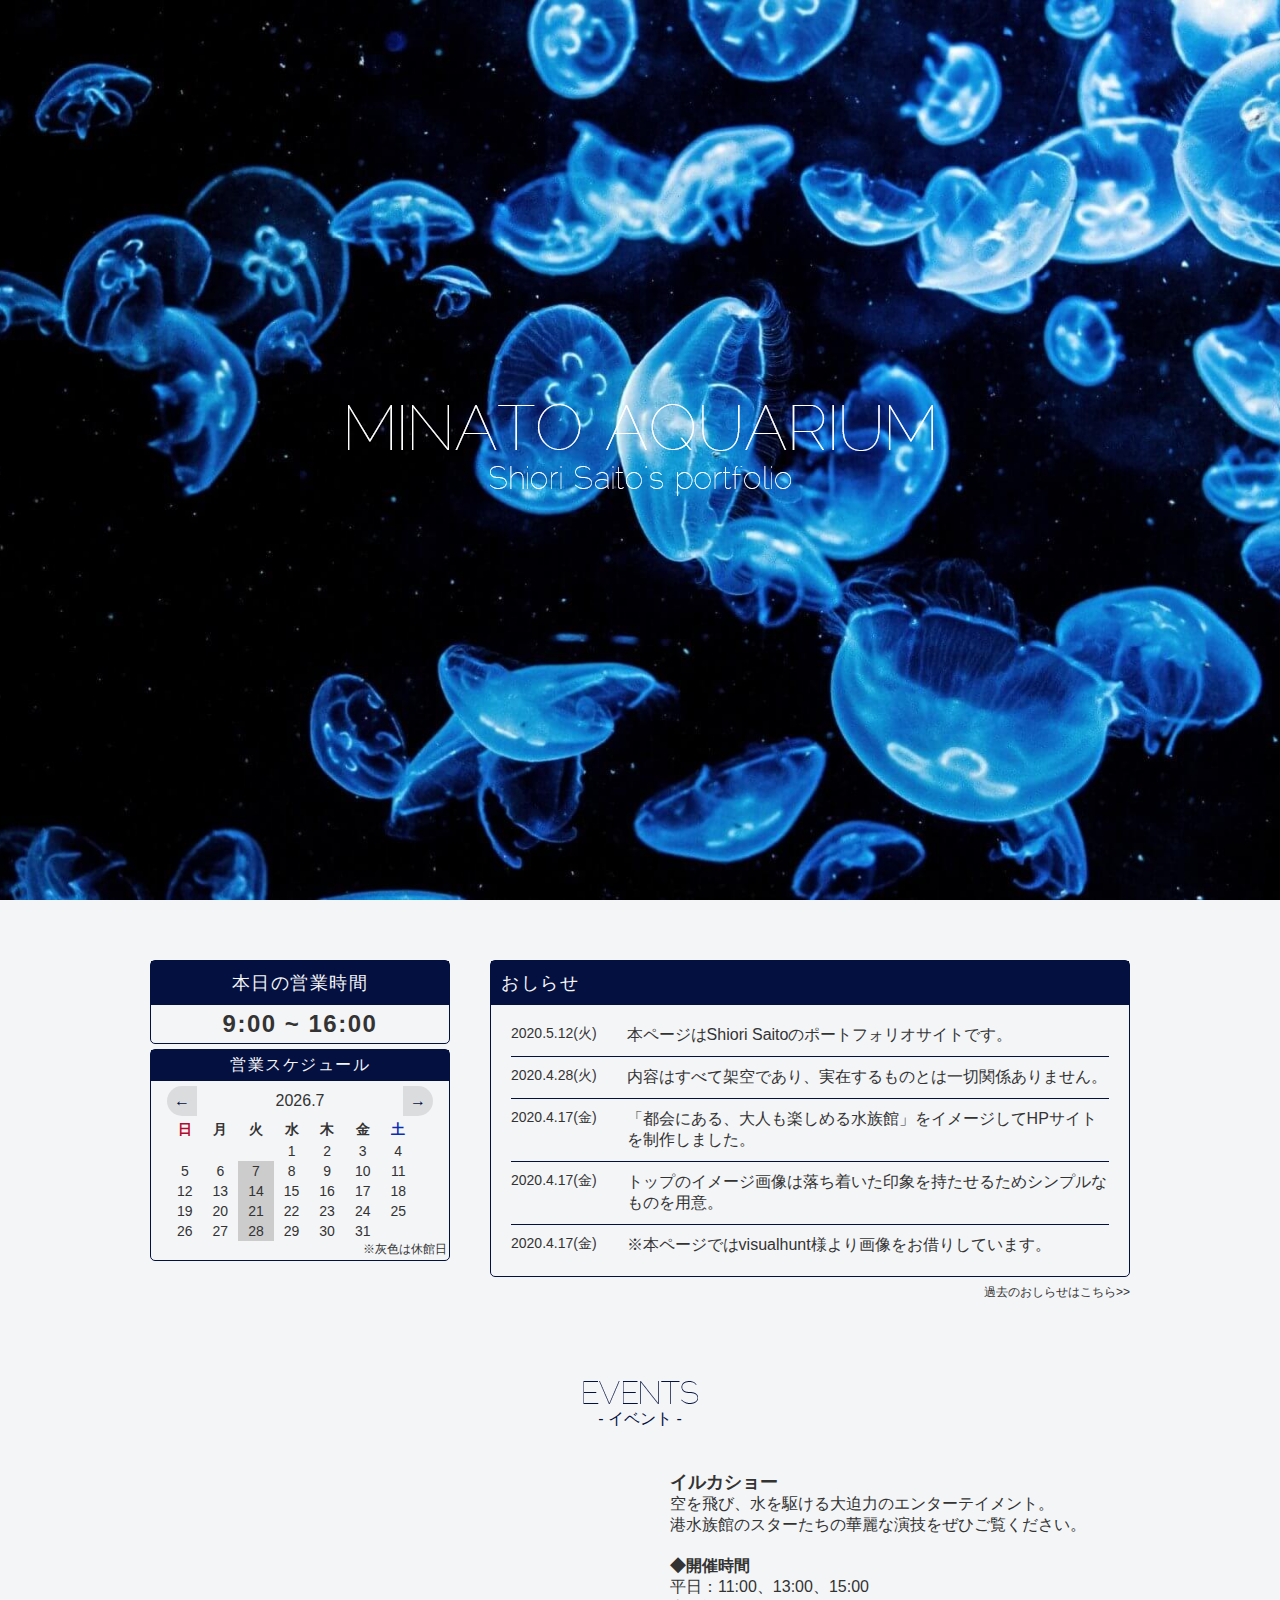
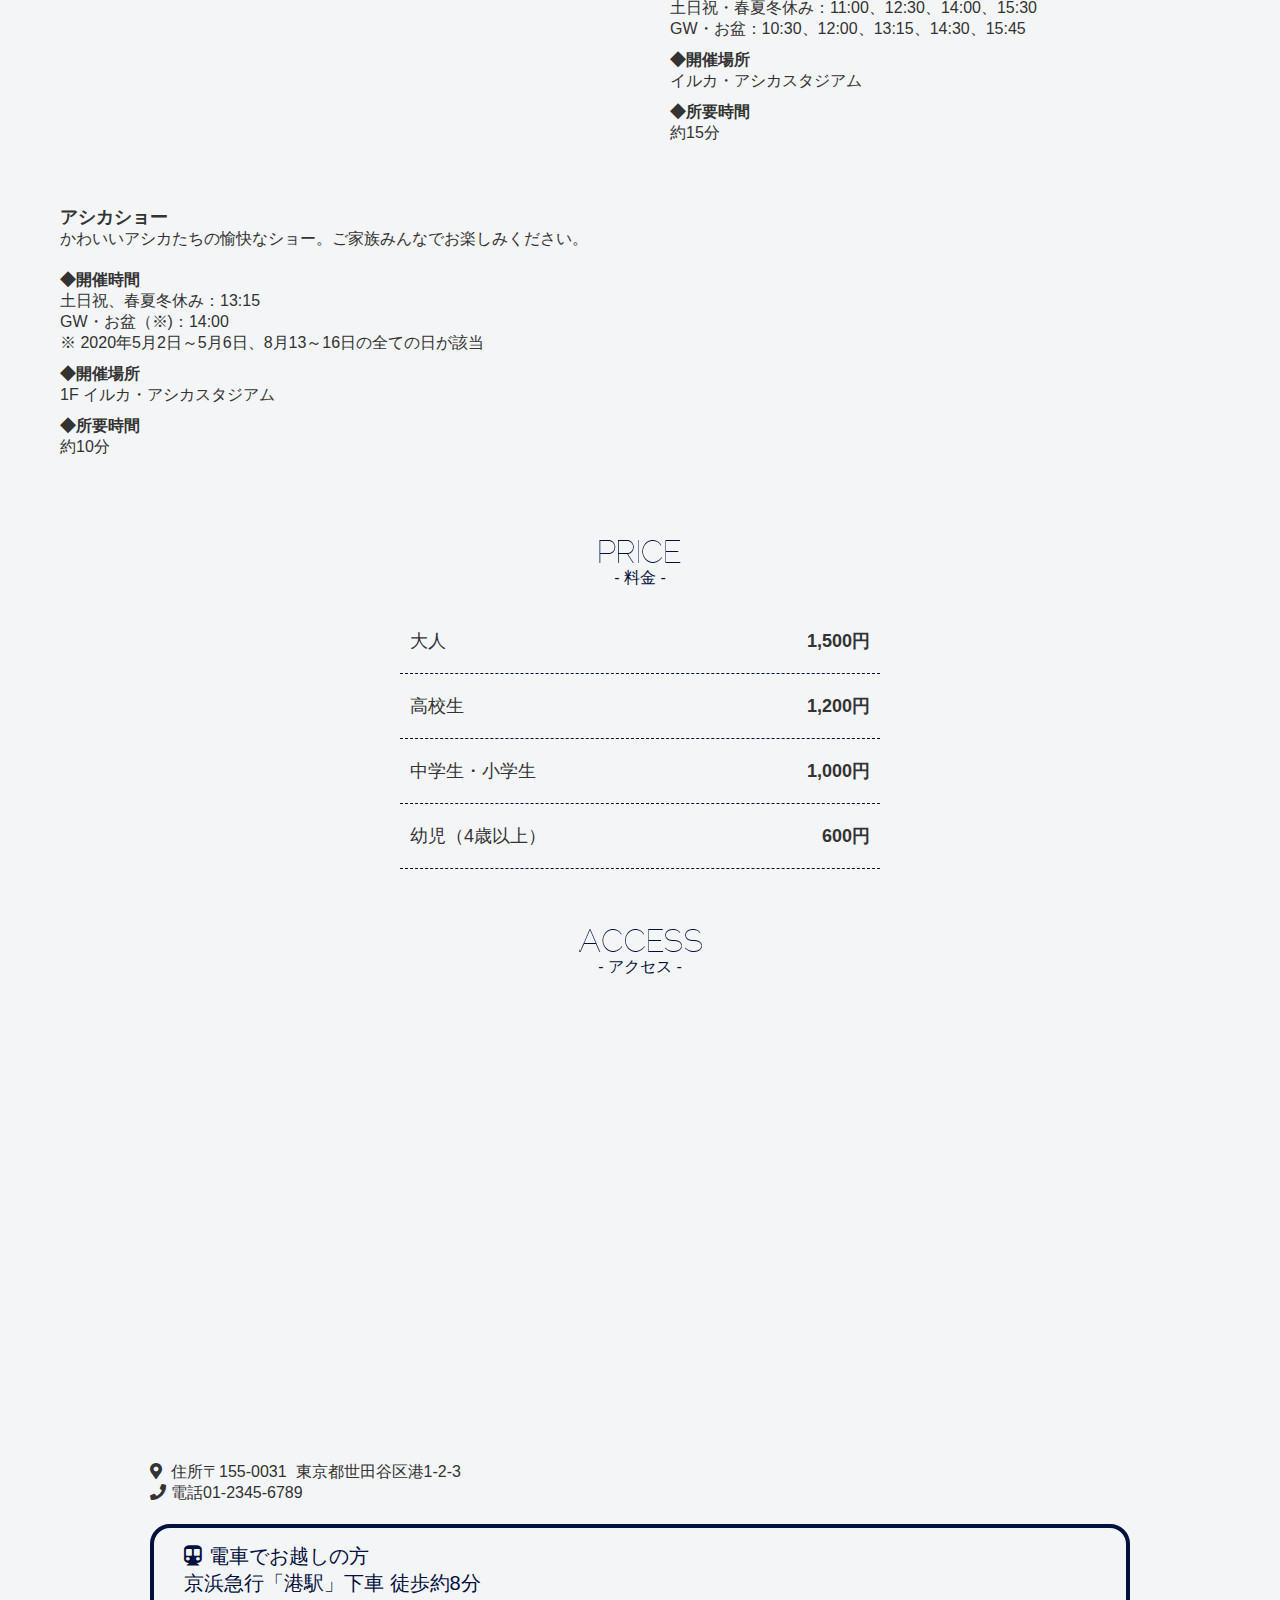
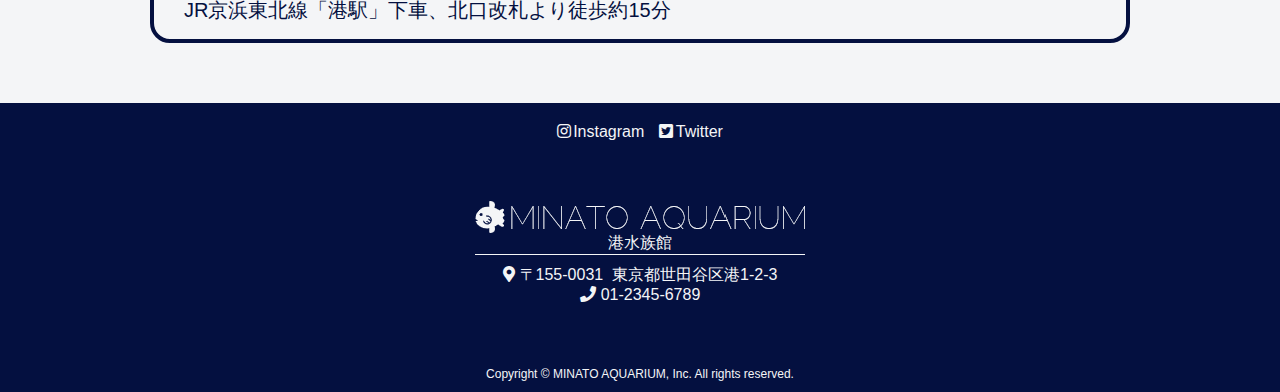
<file: index.html>
<!DOCTYPE html>
<html lang="ja">
<head>
  <meta charset="UTF-8">
  <meta name="viewport" content="width=device-width, initial-scale=1.0">
  <link href="https://use.fontawesome.com/releases/v5.6.1/css/all.css" rel="stylesheet">
  <link rel="shortcut icon" href="./img/favicon.ico" type="image/x-icon">
  <link rel="stylesheet" href="./css/reset.css">
  <link rel="stylesheet" href="./css/style.css">
  <title>港水族館</title>
</head>
<body id="ma_top" class="ma_top">
  <div class="wrap">
    <header class="header">
      <div class="mv">
        <div class="mv_txtImgWrap">
          <img src="./img/mv/txt_pc.png" alt="MINATO AQUARIUM" class="mv_txtImg disp_pc">
          <img src="./img/mv/txt_sp.png" alt="MINATO AQUARIUM" class="mv_txtImg disp_sp">
          <img src="./img/mv/nameTxt.png" alt="Shiori Saito's portfolio" class="mv_nameTxtImg">
        </div>
        <div class="circleWrap">
          <div class="circle"><i class="fas fa-angle-down circle_txt"></i></div>
        </div>
      </div>
      <nav class="nav js_dispNav">
        <div class="nav_logoArea">
          <h1 class="nav_logoWrap"><img src="./img/logo.png" alt="港水族館" class="nav_logo"></h1>
          <div class="nav_openBtn sp js_openMenu"><span class="nav_openBtn_bar"></span></div>
        </div>
        <div class="nav_content js_menuCont">
          <ul class="nav_list">
            <li class="nav_item js_clickMenu"><a href="#event" class="nav_item_link">イベント</a></li>
            <li class="nav_item js_clickMenu"><a href="#price" class="nav_item_link">料金</a></li>
            <li class="nav_item js_clickMenu"><a href="#access" class="nav_item_link">アクセス</a></li>
            <li class="nav_item js_clickMenu"><a href="./introduction.html" class="nav_item_link">いきもの紹介</a></li>
          </ul>
          <div class="nav_sns">
            <a href="https://www.instagram.com/?hl=ja" target="_blank" class="nav_sns_insta"><i class="fab fa-instagram nav_sns_insta_icon"></i></a>
            <a href="https://twitter.com/login?lang=ja" target="_blank" class="nav_sns_twitter"><i class="fab fa-twitter-square nav_sns_twitter_icon"></i></a>
          </div>
        </div>
      </nav>
    </header>

    <main class="main">

      <!-- BEGIN topArea -->
      <div id="topArea" class="topArea">
        <div class="top_time">
          <div class="top_time_businessHours">
            <div class="top_time_businessHours_ttl">本日の営業時間</div>
            <div class="top_time_businessHours_cont">
              <div class="top_time_businessHours_hours">9:00 ~ 16:00</div>
            </div>
          </div>
          <div class="top_time_schedule">
            <div class="top_time_schedule_ttl">営業スケジュール</div>
            <div class="top_time_schedule_calendarWrap">
              <div class="js_calendar"></div>
              <div class="top_time_schedule_note">※灰色は休館日</div>
            </div>
          </div>
          </div>
        <div class="top_newsWrap">
          <div class="top_news">
            <div class="top_news_ttl">おしらせ</div>
            <div class="top_news_cont">
              <ul class="top_news_list">
                <li class="top_news_item">
                  <a href="#!" class="top_news_item_link">
                    <div class="top_news_item_date">2020.5.12(火)</div>
                    <div class="top_news_item_txt">本ページはShiori Saitoのポートフォリオサイトです。</div>
                  </a>
                </li>
                <li class="top_news_item">
                  <a href="#!" class="top_news_item_link">
                    <div class="top_news_item_date">2020.4.28(火)</div>
                    <div class="top_news_item_txt">内容はすべて架空であり、実在するものとは一切関係ありません。</div>
                  </a>
                </li>
                <li class="top_news_item">
                  <a href="#!" class="top_news_item_link">
                    <div class="top_news_item_date">2020.4.17(金)</div>
                    <div class="top_news_item_txt">「都会にある、大人も楽しめる水族館」をイメージしてHPサイトを制作しました。</div>
                  </a>
                </li>
                <li class="top_news_item">
                  <a href="#!" class="top_news_item_link">
                    <div class="top_news_item_date">2020.4.17(金)</div>
                    <div class="top_news_item_txt">トップのイメージ画像は落ち着いた印象を持たせるためシンプルなものを用意。</div>
                  </a>
                </li>
                <li class="top_news_item">
                  <a href="#!" class="top_news_item_link">
                    <div class="top_news_item_date">2020.4.17(金)</div>
                    <div class="top_news_item_txt">※本ページではvisualhunt様より画像をお借りしています。</div>
                  </a>
                </li>
              </ul>
            </div>
          </div>
          <div class="top_news_archive"><a href="#!" class="top_news_archive_link">過去のおしらせはこちら>></a></div>
        </div>
      </div>
      <!-- END topArea -->

      <!-- BEGIN event -->
      <div id="event" class="event">
        <div class="event_ttlWrap">
          <h2 class="event_ttl"><img src="./img/event_ttl.png" alt="イベント" class="event_ttl_img"></h2>
          <div class="event_jpnTtl">- イベント -</div>
        </div>
        <div class="event_cont">
          <ul class="event_list">
            <li class="event_item">
              <div class="event_item_imgWrap js_fadeIn"><img src="./img/dolphin.jpg" alt="イルカショー" class="event_item_img"></div>
              <div class="event_item_txtArea">
                <div class="event_item_ttl">イルカショー</div>
                <p class="event_item_detail">
                  空を飛び、水を駆ける大迫力のエンターテイメント。<br>
                  港水族館のスターたちの華麗な演技をぜひご覧ください。
                </p>
                <dl class="event_item_dl">
                  <dt class="event_item_dt">◆開催時間</dt>
                  <dd class="event_item_dd">
                    平日：11:00、13:00、15:00<br>
                    土日祝・春夏冬休み：11:00、12:30、14:00、15:30<br>
                    GW・お盆：10:30、12:00、13:15、14:30、15:45
                  </dd>
                  <dt class="event_item_dt">◆開催場所</dt>
                  <dd class="event_item_dd">イルカ・アシカスタジアム</dd>
                  <dt class="event_item_dt">◆所要時間</dt>
                  <dd class="event_item_dd">約15分</dd>
                </dl>
              </div>
            </li>
            <li class="event_item">
              <div class="event_item_txtArea">
                <div class="event_item_ttl">アシカショー</div>
                <p class="event_item_detail">かわいいアシカたちの愉快なショー。ご家族みんなでお楽しみください。</p>
                <dl class="event_item_dl">
                  <dt class="event_item_dt">◆開催時間</dt>
                  <dd class="event_item_dd">
                    土日祝、春夏冬休み：13:15<br>
                    GW・お盆（※)：14:00<br>
                    ※ 2020年5月2日～5月6日、8月13～16日の全ての日が該当
                  </dd>
                  <dt class="event_item_dt">◆開催場所</dt>
                  <dd class="event_item_dd">1F イルカ・アシカスタジアム</dd>
                  <dt class="event_item_dt">◆所要時間</dt>
                  <dd class="event_item_dd">約10分</dd>
                </dl>
              </div>
              <div class="event_item_imgWrap js_fadeIn"><img src="./img/sea_lion.jpg" alt="アシカショー" class="event_item_img"></div>
            </li>
          </ul>
        </div>
      </div>
      <!-- END event -->

      <!-- BEGIN price -->
      <div id="price" class="price">
        <div class="price_ttlWrap">
          <h2 class="price_ttl"><img src="./img/price_ttl.png" alt="料金" class="price_ttl_img"></h2>
          <div class="price_jpnTtl">- 料金 -</div>
        </div>
        <div class="price_cont">
          <dl class="price_dl">
            <dt class="price_dt">大人</dt>
            <dd class="price_dd">1,500円</dd>
          </dl>
          <dl class="price_dl">
            <dt class="price_dt">高校生</dt>
            <dd class="price_dd">1,200円</dd>
          </dl>
          <dl class="price_dl">
            <dt class="price_dt">中学生・小学生</dt>
            <dd class="price_dd">1,000円</dd>
          </dl>
          <dl class="price_dl">
            <dt class="price_dt">幼児（4歳以上）</dt>
            <dd class="price_dd">600円</dd>
          </dl>
        </div>
      </div>
      <!-- END price -->

      <!-- BEGIN access -->
      <div id="access" class="access">
        <div class="access_ttlWrap">
          <h2 class="access_ttl"><img src="./img/access_ttl.png" alt="アクセス" class="access_ttl_img"></h2>
          <div class="access_jpnTtl">- アクセス -</div>
        </div>
        <div class="access_cont">
          <div class="access_mapWrap"><iframe class="access_map" src="https://www.google.com/maps/embed?pb=!1m18!1m12!1m3!1d1362.9493114230982!2d139.66650803187338!3d35.66079596461227!2m3!1f0!2f0!3f0!3m2!1i1024!2i768!4f13.1!3m3!1m2!1s0x6018f36bdb70683b%3A0x243faef2e21a3270!2z44CSMTU1LTAwMzEg5p2x5Lqs6YO95LiW55Sw6LC35Yy65YyX5rKi77yS5LiB55uu77yR77yZ4oiS77yV!5e0!3m2!1sja!2sjp!4v1589969035141!5m2!1sja!2sjp" frameborder="0" style="border:0;" allowfullscreen="" aria-hidden="false" tabindex="0"></iframe></div>
          <div class="access_txtArea">
            <dl class="access_dl">
              <dt class="access_dt"><i class="fas fa-map-marker-alt access_map_icon"></i>住所</dt>
              <dd class="access_dd">〒155-0031&nbsp;&nbsp;東京都世田谷区港1-2-3</dd>
            </dl>
            <dl class="access_dl">
              <dt class="access_dt"><i class="fas fa-phone access_phone_icon"></i>電話</dt>
              <dd class="access_dd">01-2345-6789</dd>
            </dl>
            <p class="access_detail">
              <i class="fas fa-subway access_subway_icon"></i>電車でお越しの方<br>
              京浜急行「港駅」下車 徒歩約8分<br>
              JR京浜東北線「港駅」下車、北口改札より徒歩約15分<br>
            </p>
          </div>
        </div>
      </div>
      <!-- END access -->

    </main>

    <!-- BEGIN footer -->
    <footer class="footer">
      <div class="footer_snsArea">
        <a href="https://www.instagram.com/?hl=ja" target="_blank" class="footer_snsArea_insta"><i class="fab fa-instagram footer_snsArea_insta_icon"></i>Instagram</a>
        <a href="https://twitter.com/login?lang=ja" target="_blank" class="footer_snsArea_twitter"><i class="fab fa-twitter-square footer_snsArea_twitter_icon"></i>Twitter</a>
      </div>
      <div class="footer_info">
        <div class="footer_info_logoArea">
          <img src="./img/logo_white.png" alt="港水族館" class="footer_info_logoArea_img">
          <div class="footer_info_logoArea_name">港水族館</div>
        </div>
        <div class="footer_info_txt footer_info_txt-address"><i class="fas fa-map-marker-alt footer_info_txt_icon"></i>〒155-0031&nbsp;&nbsp;東京都世田谷区港1-2-3</div>
        <div class="footer_info_txt footer_info_txt-tel"><i class="fas fa-phone footer_info_txt_icon"></i>01-2345-6789</div>
      </div>
      <div class="footer_copyrightWrap">
        <small class="footer_copyright">Copyright &copy; MINATO AQUARIUM, Inc. All rights reserved.</small>
      </div>
    </footer>
    <!-- END footer -->

  </div>
  <script src="./js/jquery-3.3.1.min.js"></script>
  <script src="./js/index.js"></script>
</body>
</html>
</file>
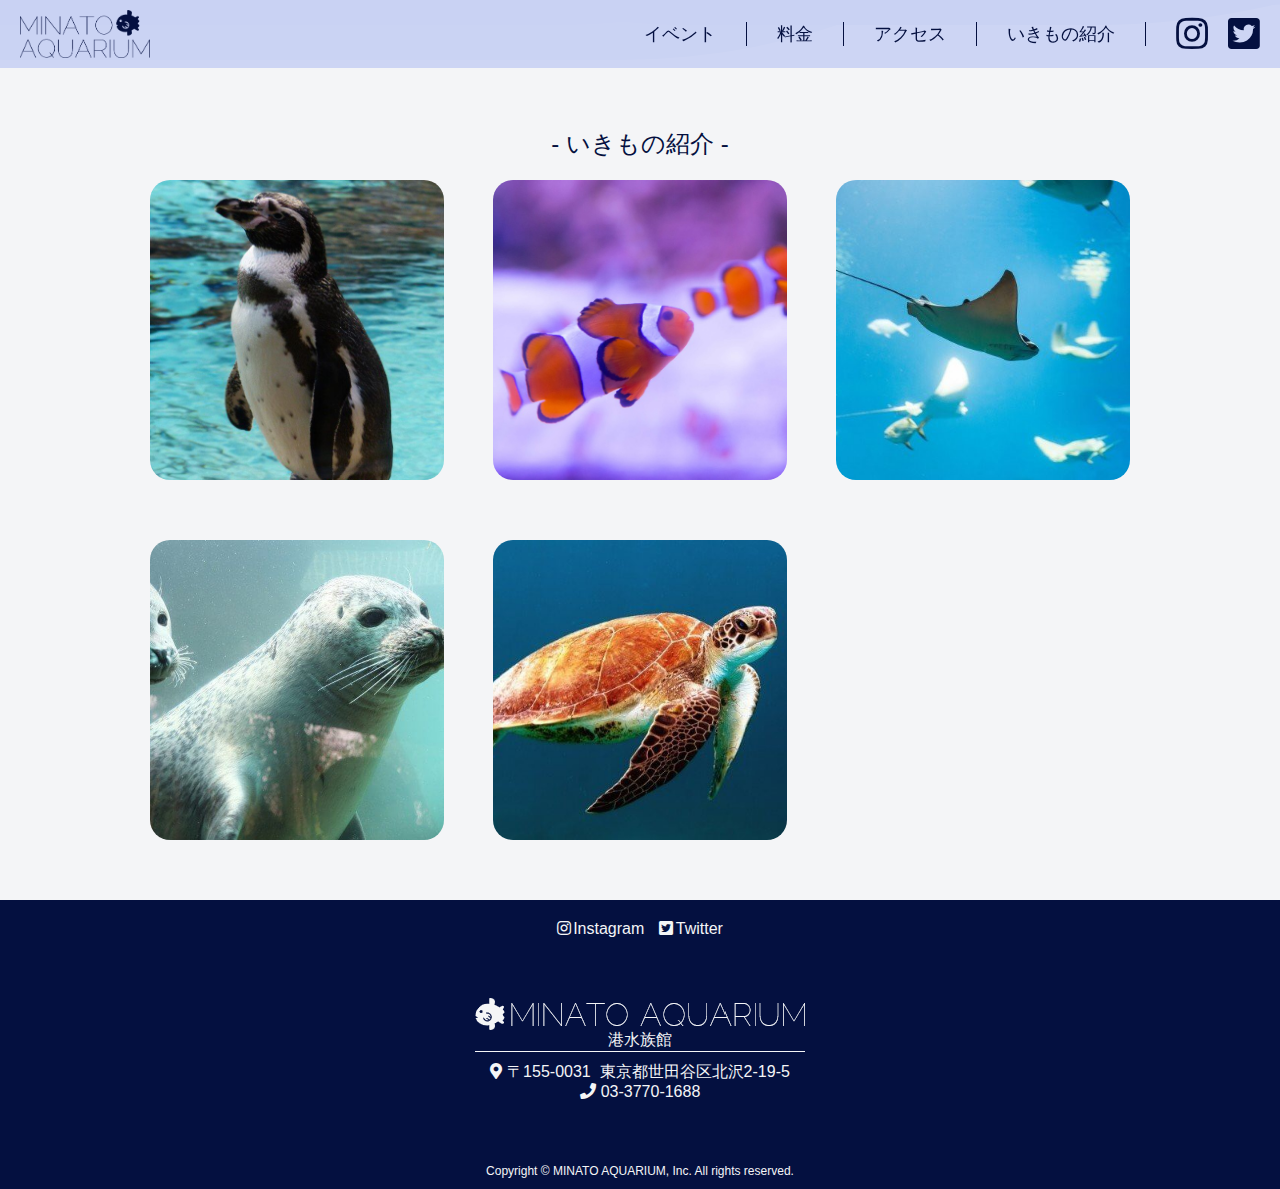
<file: introduction.html>
<!DOCTYPE html>
<html lang="ja">
<head>
  <meta charset="UTF-8">
  <meta name="viewport" content="width=device-width, initial-scale=1.0">
  <link href="https://use.fontawesome.com/releases/v5.6.1/css/all.css" rel="stylesheet">
  <link rel="shortcut icon" href="./img/favicon.ico" type="image/x-icon">
  <link rel="stylesheet" href="./css/reset.css">
  <link rel="stylesheet" href="./css/style.css">
  <title>いきもの紹介 | 港水族館</title>
</head>
<body id="ma_introduction" class="ma_introduction">
  <div class="wrap">
    <header class="header header-subPage">
      <div class="waveContainer">
        <div class="waveBox waveBox1"></div>
        <div class="waveBox waveBox2"></div>
        <div class="waveBox waveBox3"></div>
        <div class="waveBox waveBox4"></div>
      </div>
      <nav class="nav nav-subPage">
        <div class="nav_logoArea">
          <a href="./index.html" class="nav_logoWrap"><img src="./img/logo.png" alt="港水族館" class="nav_logo"></a>
          <div class="nav_openBtn sp js_openMenu"><span class="nav_openBtn_bar"></span></div>
        </div>
        <div class="nav_content js_menuCont">
          <ul class="nav_list">
            <li class="nav_item js_clickMenu"><a href="./index.html#event" class="nav_item_link">イベント</a></li>
            <li class="nav_item js_clickMenu"><a href="./index.html#price" class="nav_item_link">料金</a></li>
            <li class="nav_item js_clickMenu"><a href="./index.html#access" class="nav_item_link">アクセス</a></li>
            <li class="nav_item js_clickMenu"><a href="#" class="nav_item_link">いきもの紹介</a></li>
          </ul>
          <div class="nav_sns">
            <a href="https://www.instagram.com/?hl=ja" target="_blank" class="nav_sns_insta"><i class="fab fa-instagram nav_sns_insta_icon"></i></a>
            <a href="https://twitter.com/login?lang=ja" target="_blank" class="nav_sns_twitter"><i class="fab fa-twitter-square nav_sns_twitter_icon"></i></a>
          </div>
        </div>
      </nav>
    </header>

    <main class="intro_main">
      <h1 class="intro_main_ttl">- いきもの紹介 -</h1>
      <div class="intro_main_cont">
        <ul class="intro_main_list">
          <li class="intro_main_item js_spinFadeIn">
            <div class="intro_main_itemImg intro_main_itemImg-01"></div>
            <div class="intro_main_itemTxtArea">
              <div class="intro_main_itemTtl">ペンギン</div>
              <p class="intro_main_itemTxt">海中では翼を羽ばたかせて泳ぐ。ペンギン類で最も速いジェンツーペンギンの水中速度は最大36 km/hに達する。イルカのように海面でジャンプすることもあり、水中から陸上に戻るときにはいったん深く潜り、勢いを付けて飛びあがる。独特の体型は泳ぐことに特化しており、海中を自在に泳ぎ回る様はしばしば「水中を飛ぶ」と形容される。</p>
            </div>
          </li>
          <li class="intro_main_item js_spinFadeIn">
            <div class="intro_main_itemImg intro_main_itemImg-02"></div>
            <div class="intro_main_itemTxtArea">
              <div class="intro_main_itemTtl">カクレクマノミ</div>
              <p class="intro_main_itemTxt">オレンジ色の体に3本の白い帯と黒いひれがあり、幼魚のときの体長は2センチほど、成長すると8センチメートルほどになる。近縁種のペルクラと同様、センジュイソギンチャクなどのイソギンチャクと共生の関係にあり、住みかとして、また捕食者からの避難のために利用している。</p>
            </div>
          </li>
          <li class="intro_main_item js_spinFadeIn">
            <div class="intro_main_itemImg intro_main_itemImg-03"></div>
            <div class="intro_main_itemTxtArea">
              <div class="intro_main_itemTtl">エイ</div>
              <p class="intro_main_itemTxt">多くのエイは、ごく平らな体をしていて長く伸びた鞭状の尾を持つ。そのため、同じ軟骨魚類のサメ類とは全く異なった見かけをしている。しかし、一部には厚みのある体幹部が細長いものもあり、そのようなものではサメに似たようにも見える。サカタザメのようにサメという名を持つものもある。</p>
            </div>
          </li>
          <li class="intro_main_item js_spinFadeIn">
            <div class="intro_main_itemImg intro_main_itemImg-04"></div>
            <div class="intro_main_itemTxtArea">
              <div class="intro_main_itemTtl">アザラシ</div>
              <p class="intro_main_itemTxt">アザラシには体重50kgのワモンアザラシから3700kgに及ぶミナミゾウアザラシまでおりその体は変化に富む。体格については多くの種で雌雄にそれほど顕著な差は無いが、ミナミゾウアザラシではオスの体重はメスの10倍になる。逆にモンクアザラシやヒョウアザラシではメスのほうがオスより大きい。</p>
            </div>
          </li>
          <li class="intro_main_item js_spinFadeIn">
            <div class="intro_main_itemImg intro_main_itemImg-05"></div>
            <div class="intro_main_itemTxtArea">
              <div class="intro_main_itemTtl">ウミガメ</div>
              <p class="intro_main_itemTxt">四肢は上下に平たく、特に前脚は長大である。泳ぐときは前脚を櫂のように使って水を掻き、後脚で舵をとる。海中を羽ばたくように泳ぐ姿は優雅にも見えるが、敵から逃げる際などはかなりの速度で泳ぐ。甲は上下に平たく、後方に向かってすぼむ水滴形、もしくはハート形をしている。</p>
            </div>
          </li>
        </ul>
      </div>
    </main>

    <!-- BEGIN footer -->
    <footer class="footer">
      <div class="footer_snsArea">
        <a href="https://www.instagram.com/?hl=ja" target="_blank" class="footer_snsArea_insta"><i class="fab fa-instagram footer_snsArea_insta_icon"></i>Instagram</a>
        <a href="https://twitter.com/login?lang=ja" target="_blank" class="footer_snsArea_twitter"><i class="fab fa-twitter-square footer_snsArea_twitter_icon"></i>Twitter</a>
      </div>
      <div class="footer_info">
        <div class="footer_info_logoArea">
          <img src="./img/logo_white.png" alt="港水族館" class="footer_info_logoArea_img">
          <div class="footer_info_logoArea_name">港水族館</div>
        </div>
        <div class="footer_info_txt footer_info_txt-address"><i class="fas fa-map-marker-alt footer_info_txt_icon"></i>〒155-0031&nbsp;&nbsp;東京都世田谷区北沢2-19-5</div>
        <div class="footer_info_txt footer_info_txt-tel"><i class="fas fa-phone footer_info_txt_icon"></i>03-3770-1688</div>
      </div>
      <div class="footer_copyrightWrap">
        <small class="footer_copyright">Copyright &copy; MINATO AQUARIUM, Inc. All rights reserved.</small>
      </div>
    </footer>
    <!-- END footer -->

  </div>
  <script src="./js/jquery-3.3.1.min.js"></script>
  <script src="./js/index.js"></script>
</body>
</html>
</file>
<file: css/style.css>
@charset "utf-8";

/****************************************

 * 01.[PC]base
 * 02.[PC]common
 * 03.[PC]header
 * 04.[PC]topArea
 * 05.[PC]event
 * 06.[PC]price
 * 07.[PC]access
 * 08.[PC]footer
 * 09.[PC]introduction
@media screen and (max-width:768px){
 * 01.[SP]base
 * 02.[SP]common
 * 03.[SP]header
 * 04.[SP]topArea
 * 05.[SP]event
 * 06.[SP]price
 * 07.[SP]access
 * 08.[SP]footer
 * 09.[SP]introduction
}

****************************************/

/**************************** 01.[PC]base ****************************/
*, *:before, *:after {
  box-sizing: border-box
}
body {
  background-color: #f4f5f7;
  color: #333;
  font-size: 16px;
  font-family:'メイリオ', 'Meiryo','ＭＳ ゴシック','Hiragino Kaku Gothic ProN','ヒラギノ角ゴ ProN W3',sans-serif;
  overflow-x: hidden;
}
a {
  color: #333;
}
a:hover {
  color: #5d79ea;
}
img {
  width: 100%;
  height: auto;
}

/**************************** 02.[PC]common ****************************/
.disp_pc {
  display: block;
}
.disp_sp {
  display: none;
}

/**************************** 03.[PC]header ****************************/
.header {
  margin-bottom: 60px;
}
.header-subPage {
  height: 67.7px;
}
.mv {
  animation: fadeInZoom 1s ease 0s 1 normal;
  background-image: url(./../img/mv/mv_pc.jpg);
  background-position: center;
  background-repeat: no-repeat;
  background-size: cover;
  height: 100vh;
}
@keyframes fadeInZoom {
  0% {
    opacity: 0;
    transform: scale(1.2);
  }
  100% {
    opacity: 1;
    transform: scale(1);
  }
}
.mv_txtImgWrap {
  animation: fadeInDown 1.5s ease 0s 1 normal;
  margin: 0 auto;
  max-width: 585px;
  position: relative;
  text-align: center;
  top: 50%;
  transform: translateY(-50%);
}
@keyframes fadeInDown {
  0% {
    opacity: 0;
    top: 40%;
  }
  100% {
    opacity: 1;
    top: 50%;
  }
}
.mv_txtImg {
  margin-bottom: 15px;
}
.mv_nameTxtImg {
  max-width: 100%;
  width: auto;
}
.circleWrap {
  bottom: 8%;
  left: 50%;
  margin-left: -25px;
  position: absolute;
}
.circle {
  animation: fadeInCircle .5s ease 1s 1 normal forwards;
  border: 2px solid #f4f5f7;
  border-radius: 50%;
  box-shadow: inset 0 0 0 25px #eaeaea;
  height: 50px;
  opacity: 0;
  position: relative;
  text-align: center;
  top: -10px;
  width: 50px;
}
@keyframes fadeInCircle {
  0% {
    box-shadow: inset 0 0 0 25px #eaeaea;
    opacity: 0;
    top: -10px;
  }
  100% {
    box-shadow: none;
    opacity: 1;
    top: 0;
  }
}
.circle::after {
  content: "scroll";
  color: #f4f5f7;
  display: block;
}
.circle_txt {
  color: #f4f5f7;
  font-size: 36px;
  line-height: 50px;
}

/**
 * nav
 */
.nav {
  -ms-flex-align: center;
  -webkit-box-align: center;
  align-items: center;
  background-color: rgba(244, 245, 247, .9);
  display: -webkit-box;
  display: -ms-flexbox;
  display: flex;
  -webkit-box-pack: justify;
  -ms-flex-pack: justify;
  justify-content: space-between;
  left: 0;
  opacity: 0;
  padding: 10px 20px;
  position: fixed;
  top: 100px;
  transition: all .7s ease;
  width: 100%;
  z-index: 999;
}
.js_dispNav.is_show {
  opacity: 1;
  top: 0;
}
.nav-subPage {
  opacity: 1;
  top: 0;
}
.nav_logoWrap {
  display: block;
  width: 130px;
}
.nav_content {
  -ms-flex-align: center;
  -webkit-box-align: center;
  align-items: center;
  display: -webkit-box;
  display: -ms-flexbox;
  display: flex;
}
.nav_list {
  display: -webkit-box;
  display: -ms-flexbox;
  display: flex;
}
.nav_item {
  border-right: 1px solid #041040;
}
.nav_item_link {
  color: #041040;
  display: block;
  font-size: 18px;
  padding: 0 30px;
  text-align: center;
}
.nav_item:last-child {
  margin-right: 30px;
}
.nav_sns {
  display: -webkit-box;
  display: -ms-flexbox;
  display: flex;
}
.nav_sns_insta {
  margin-right: 20px;
}
.nav_sns_insta_icon {
  color: #041040;
  font-size: 36px;
}
.nav_sns_twitter_icon {
  color: #041040;
  font-size: 36px;
}


/**************************** 04.[PC]topArea ****************************/
.topArea {
  display: -webkit-box;
  display: -ms-flexbox;
  display: flex;
  -webkit-box-pack: justify;
  -ms-flex-pack: justify;
  justify-content: space-between;
  margin: 0 auto 80px;
  max-width: 980px;
}
.top_time {
  margin-right: 40px;
  min-width: 300px;
}
.top_time_businessHours {
  border: 1px solid #041040;
  border-radius: 5px;
  margin-bottom: 5px;
}
.top_time_businessHours_ttl {
  background-color: #041040;
  color: #f4f5f7;
  font-size: 18px;
  letter-spacing: 1.5px;
  padding: 10px;
  text-align: center;
}
.top_time_businessHours_cont {
  padding: 5px 30px;
}
.top_time_businessHours_hours {
  font-size: 24px;
  font-weight: bold;
  letter-spacing: 1.5px;
  text-align: center;
}
.top_time_businessHours_schedule {
  text-align: right;
}
.top_time_businessHours_schedule_link {
  font-size: 12px;
}
.top_time_schedule {
  border: 1px solid #041040;
  border-radius: 5px;
}
.top_time_schedule_ttl {
  background-color: #041040;
  color: #f4f5f7;
  letter-spacing: 1.5px;
  padding: 5px;
  text-align: center;
}
.top_time_schedule_calendarWrap {
  padding: 5px 2px 2px 2px;
}
.top_time_schedule_note {
  font-size: 12px;
  text-align: right;
}

/**
 * js_calendar
 */
.js_calendar {
  margin: 0 auto;
  max-width: 266px;
}
.js_calendar .yearMonthArea {
  display: -webkit-box;
  display: -ms-flexbox;
  display: flex;
  -webkit-box-pack: justify;
  -ms-flex-pack: justify;
  justify-content: space-between;
  margin-bottom: 3px;
}
.js_calendar .yearMonth {
  line-height: 30px;
}
.js_calendar .arrow {
  background-color: #DBDCDE;
  color: #041040;
  cursor: pointer;
  line-height: 30px;
  height: 30px;
  text-align: center;
  width: 30px;
}
.js_calendar .prev {
  border-radius: 50% 0 0 50%;
}
.js_calendar .next {
  border-radius: 0 50% 50% 0;
}
.js_calendar .month {
  line-height: 30px;
  text-align: center;
  width: calc(100% - 60px);
}
.js_calendar table {
  border-spacing: 0;
}
.js_calendar th {
  font-size: 14px;
  font-weight: bold;
  padding: 2px 10px;
  text-align: center;
}
.js_calendar th.sunday {
  color: #B30B2D;
}
.js_calendar th.saturday {
  color: #0B2DB3;
}
.js_calendar td {
  font-size: 14px;
  padding: 2px 10px;
  text-align: center;
}
.js_calendar .closingDay {
  background-color: #cccccc;
}

/**
 * top_news
 */
.top_news {
  border: 1px solid #041040;
  border-radius: 5px;
  margin-bottom: 5px;
}
.top_news_ttl {
  background-color: #041040;
  color: #f4f5f7;
  font-size: 18px;
  letter-spacing: 1.5px;
  padding: 10px;
}
.top_news_cont {
  padding: 10px 20px;
}
.top_news_item {
  border-bottom: 1px solid #041040;
}
.top_news_item:last-child {
  border-bottom: none;
}
.top_news_item_link {
  display: -webkit-box;
  display: -ms-flexbox;
  display: flex;
  padding: 10px 0;
}
.top_news_item_date {
  font-size: 14px;
  margin-right: 30px;
}
.top_news_archive {
  text-align: right;
}
.top_news_archive_link {
  font-size: 12px;
}


/**************************** 05.[PC]event ****************************/
.event {
  margin-bottom: 60px;
}
.event_ttlWrap {
  margin-bottom: 40px;
}
.event_ttl {
  margin: 0 auto 5px;
  width: 115px;
}
.event_jpnTtl {
  color: #041040;
  text-align: center;
}
.event_list {
  padding: 0 60px;
}
.event_item {
  display: -webkit-box;
  display: -ms-flexbox;
  display: flex;
  margin-bottom: 60px;
}
.event_item:last-child {
  margin-bottom: 0;
}
.event_item_imgWrap {
  -webkit-box-flex: 1;
  -ms-flex: 1;
  flex: 1;
  margin-right: 60px;
  opacity: 0;
  position: relative;
  top: -100px;
  transition: all .8s ease;
}
.js_fadeIn.is_show {
  opacity: 1;
  top: 0;
}
.event_item_img {
  border-radius: 20px;
}
.event_item:nth-child(2n) .event_item_imgWrap {
  margin-right: 0;
}
.event_item_txtArea {
  -webkit-box-flex: 1;
  -ms-flex: 1;
  flex: 1;
}
.event_item:nth-child(2n) .event_item_txtArea {
  margin-right: 60px;
}
.event_item_ttl {
  font-size: 18px;
  font-weight: bold;
}
.event_item_detail {
  margin-bottom: 20px;
}
.event_item_dt {
  font-weight: bold;
}
.event_item_dd {
  margin-bottom: 10px;
}
.event_item_dd:last-child {
  margin-bottom: 0;
}

/**************************** 06.[PC]price ****************************/
.price {
  margin-bottom: 60px;
}
.price_ttlWrap {
  margin-bottom: 40px;
}
.price_ttl {
  margin: 0 auto 5px;
  width: 82px;
}
.price_jpnTtl {
  color: #041040;
  text-align: center;
}
.price_cont {
  margin: 0 auto;
  max-width: 480px;
}
.price_dl {
  border-bottom: 1px dashed #041040;
  letter-spacing: -.4em;
  padding: 20px 10px;
}
.price_dl:first-child {
  padding-top: 0;
}
.price_dt {
  display: inline-block;
  font-size: 18px;
  letter-spacing: normal;
  width: 70%;
}
.price_dd {
  display: inline-block;
  font-size: 18px;
  font-weight: bold;
  letter-spacing: normal;
  text-align: right;
  width: 30%;
}

/**************************** 07.[PC]access ****************************/
.access_ttlWrap {
  margin-bottom: 20px;
}
.access_ttl {
  margin: 0 auto 5px;
  width: 123px;
}
.access_jpnTtl {
  color: #041040;
  text-align: center;
}
.access_mapWrap {
  margin-bottom: 10px;
}
.access_map {
  height: 450px;
  width: 100%;
}
.access_txtArea {
  margin: 0 auto;
  max-width: 980px;
}
.access_dl {
  letter-spacing: -.4em;
}
.access_dl:last-of-type {
  margin-bottom: 20px;
}
.access_dt {
  display: inline-block;
  letter-spacing: normal;
}
.access_dd {
  display: inline-block;
  letter-spacing: normal;
}
.access_map_icon {
  margin-right: 9px;
}
.access_phone_icon {
  margin-right: 5px;
}
.access_subway_icon {
  margin-right: 7px;
}
.access_detail {
  border: 4px solid #041040;
  border-radius: 20px;
  color: #041040;
  font-size: 20px;
  padding: 15px 30px;
}

/**************************** 08.[PC]footer ****************************/
.footer {
  background-color: #041040;
  margin-top: 60px;
  padding: 20px 0 10px;
}
.footer_snsArea {
  margin-bottom: 60px;
  text-align: center;
}
.footer_snsArea_insta {
  color: #f4f5f7;
  margin-right: 10px;
}
.footer_snsArea_insta_icon {
  margin-right: 2px;
}
.footer_snsArea_twitter {
  color: #f4f5f7;
}
.footer_snsArea_twitter_icon {
  margin-right: 3px;
}
.footer_info {
  margin-bottom: 60px;
}
.footer_info_logoArea {
  border-bottom: 1px solid #f4f5f7;
  margin: 0 auto 10px;
  max-width: 330px;
  width: auto;
}
.footer_info_logoArea_name {
  color: #f4f5f7;
  text-align: center;
}
.footer_info_txt {
  color: #f4f5f7;
  text-align: center;
}
.footer_info_txt_icon {
  margin-right: 5px;
}
.footer_copyrightWrap {
  text-align: center;
}
.footer_copyright {
  color: #f4f5f7;
  font-size: 12px;
}

/**************************** 09.[PC]introduction ****************************/
.ma_introduction nav {
  background-color: rgba(201, 210, 243, .9);
}
.waveContainer {
  height: 200px;
  overflow: hidden;
  position: relative;
  z-index: -10;
}
.waveBox {
  background-color: rgba(201, 210, 243, 1);
  border-radius: 35%;
  height: 2025px;
  left: 50%;
  margin-left: -1000px;
  position: absolute;
  top: -2000px;
  width: 2000px;
}
.waveBox1 {
  animation: wave 45s linear 0s infinite alternate;
  left: 20%;
}
.waveBox2 {
  animation: wave 45s linear 0s infinite alternate;
  border-radius: 40%;
  left: 70%;
}
.waveBox3 {
  animation: wave 45s linear .3s infinite alternate;
  background-color: rgba(201, 210, 243, .8);
  left: 25%;
  top: -1965px
}
.waveBox4 {
  animation: wave 45s linear .3s infinite alternate;
  background-color: rgba(201, 210, 243, .8);
  left: 75%;
  top: -2020px;
}
@keyframes wave {
  0% {
    transform: rotate(0deg);
  }
  100% {
    transform: rotate(360deg);
  }
}
.intro_main_ttl {
  color: #041040;
  font-size: 24px;
  margin-bottom: 20px;
  text-align: center;
}
.intro_main_cont {
  margin: 0 auto;
  max-width: 980px;
}
.intro_main_list {
  display: -webkit-box;
  display: -ms-flexbox;
  display: flex;
  -ms-flex-wrap: wrap;
  flex-wrap: wrap;
  position: relative;
}
.intro_main_item::before {
  content: "";
  display: block;
  height: 100%;
  left: 0;
  position: absolute;
  top: 0;
  transition: all .5s ease;
  width: 100%;
}
.intro_main_item {
  height: 300px;
  margin: 0 5% 60px 0;
  position: relative;
  transform-origin: 50% 50%;
  transition: all .5s ease;
  width: 30%;
}
.intro_main_item:nth-of-type(3n) {
  margin-right: 0;
}
.intro_main_item:nth-last-of-type(-n + 3) { /* 最後から3番目まで */
  margin-bottom: 0;
}
.intro_main_item:hover::before {
  background-color: rgba(244, 245, 247, .7);
  border-radius: 20px;
}
.intro_main_item:hover {
  transform: scale(1.3);
  z-index: 1;
}
.intro_main_itemImg {
  background-position: center;
  background-repeat: no-repeat;
  background-size: cover;
  border-radius: 20px;
  max-width: 500px;
  margin: 0 auto;
  height: 100%;
}
.is_focus .intro_main_itemImg {
  max-width: 100%;
}
.intro_main_itemImg::after {
  background-color: rgba(244, 245, 247, .5);
  content: "";
  display: block;
  height: 100%;
  opacity: 0;
  transition: opacity .5s ease;
  width: 100%;
}
.intro_main_itemImg-01 {
  background-image: url(./../img/introduction/penguin.jpg);
  background-position: top;
}
.intro_main_itemImg-02 {
  background-image: url(./../img/introduction/clownfish.jpg);
}
.intro_main_itemImg-03 {
  background-image: url(./../img/introduction/ray.jpg);
}
.intro_main_itemImg-04 {
  background-image: url(./../img/introduction/seal.jpg);
  background-position: right top;
}
.intro_main_itemImg-05 {
  background-image: url(./../img/introduction/turtle.jpg);
}
.intro_main_itemTtl {
  font-size: 16px;
  font-weight: bold;
  margin-bottom: 10px;
}
.intro_main_itemTxtArea {
  font-size: 14px;
  left: 0;
  opacity: 0;
  padding: 20px;
  position: absolute;
  transition: all .5s ease;
  top: 0;
}
.intro_main_item:hover .intro_main_itemTxtArea {
  opacity: 1;
}
.js_spinFadeIn {
  opacity: 0;
}
.js_spinFadeIn.is_show {
  animation: spinFadeIn .5s ease 0s 1 normal;
  opacity: 1;
}
@keyframes spinFadeIn {
  0% {
    opacity: 0;
    transform: scale(0) rotateY(0);
  }
  100% {
    opacity: 1;
    transform: scale(1) rotateY(360deg);
  }
}


@media screen and (max-width:768px){
  /**************************** 01.[SP]base ****************************/
  body {
    font-size: 14px;
  }
  body.is_fixed {
    height: 100vh;
    overflow: hidden;
  }

  /**************************** 02.[SP]common ****************************/
  .disp_pc {
    display: none;
  }
  .disp_sp {
    display: block;
  }

  /**************************** 03.[SP]header ****************************/
  .header {
    margin-bottom: 40px;
  }
  .mv_txtImgWrap {
    max-width: 270px;
  }
  .mv_nameTxtImg {
    width: 80%;
  }

  /**
   * nav
   */
  .nav {
    display: block;
    padding: 10px 20px;
  }
  .nav.is_open {
    height: 100%;
    max-height: 418.7px;
    overflow-y: scroll;
  }
  .nav_logoArea {
    display: -webkit-box;
    display: -ms-flexbox;
    display: flex;
    -webkit-box-pack: justify;
    -ms-flex-pack: justify;
    justify-content: space-between;
  }
  .nav_openBtn::before {
    border-top: 2px solid #041040;
    content: "";
    display: block;
    left: 10px;
    position: absolute;
    top: 10px;
    transition: all .5s ease;
    width: 30px;
  }
  .nav_openBtn.is_open::before {
    top: 23px;
    transform: rotate(45deg);
  }
  .nav_openBtn {
    height: 47.7px;
    position: relative;
    width: 50px;
  }
  .nav_openBtn::after {
    border-top: 2px solid #041040;
    bottom: 10px;
    content: "";
    display: block;
    left: 10px;
    position: absolute;
    transition: all .5s ease;
    width: 30px;
  }
  .nav_openBtn.is_open::after {
    bottom: 23px;
    transform: rotate(-45deg);
  }
  .nav_openBtn_bar {
    border-top: 2px solid #041040;
    display: block;
    left: 10px;
    opacity: 1;
    position: absolute;
    top: 23px;
    transition: all .5s ease;
    width: 20px;
  }
  .is_open .nav_openBtn_bar {
    opacity: 0;
    left: -200px;
  }
  .nav_content {
    display: none;
    margin: 0 auto;
    max-width: 180px;
    padding: 30px 0;
  }
  .nav_list {
    display: block;
  }
  .nav_item {
    border-right: none;
    border-bottom: 1px solid #041040;
    text-align: center;
  }
  .nav_item_link {
    padding: 15px 0;
  }
  .nav_item:last-child {
    margin-right: 0;
    margin-bottom: 20px;
  }
  .nav_sns {
    -webkit-box-pack: center;
    -ms-flex-pack: center;
    justify-content: center;
  }

  /**************************** 04.[SP]topArea ****************************/
  .topArea {
    display: block;
    margin-bottom: 40px;
    padding: 0 20px;
  }
  .top_time {
    margin: 0 0 40px 0;
    min-width: initial;
  }
  .top_time_businessHours {
    margin-bottom: 40px;
  }
  .top_news_ttl {
    text-align: center;
  }
  .top_news_item_link {
    display: block;
    padding: 12px 0;
  }
  .top_news_item_date {
    margin: 0 0 5px 0;
  }

  /**************************** 05.[SP]event ****************************/
  .event {
    margin-bottom: 70px;
  }
  .event_ttlWrap {
    margin-bottom: 20px;
  }
  .event_ttl {
    width: 95px;
  }
  .event_list {
    padding: 0 20px;
  }
  .event_item {
    display: block;
    margin: 0 0 60px 0;
    position: relative;
  }
  .event_item_imgWrap {
    margin: 0;
  }
  .event_item_imgWrap {
    left: -70px;
    margin: 0;
    opacity: 0;
    position: absolute;
    top: -30px;
    transform: rotate(-90deg);
    width: 280px;
    z-index: -1;
  }
  .js_fadeIn.is_show {
    opacity: .5;
    top: 70px;
  }
  .event_item:nth-child(2n) .event_item_imgWrap {
    left: auto;
    right: -70px;
  }
  .event_item_txtArea {
    margin: 0 0 0 40px;
    position: relative;
    top: 30px;
  }
  .event_item:nth-child(2n) .event_item_txtArea {
    margin: 0 40px 0 0;
  }

  /**************************** 06.[SP]price ****************************/
  .price_ttlWrap {
    margin-bottom: 20px;
  }
  .price_ttl {
    width: 70px;
  }
  .price_cont {
    padding: 0 20px;
  }
  .price_dl {
    padding: 15px 10px;
  }
  .price_dt {
    font-size: initial;
  }
  .price_dd {
    font-size: initial;
  }

  /**************************** 07.[SP]access ****************************/
  .access_ttl {
    width: 95px;
  }
  .access_mapWrap {
    margin-bottom: 5px;
  }
  .access_map {
    height: 380px;
  }
  .access_txtArea {
    padding: 0 20px;
  }
  .access_dl:first-of-type {
    margin-bottom: 5px;
  }
  .access_dl:last-of-type {
    margin-bottom: 10px;
  }
  .access_dt {
    display: block;
  }
  .access_dd {
    display: block;
  }
  .access_detail {
    border-radius: 15px;
    font-size: 16px;
    padding: 10px;
  }

  /**************************** 08.[SP]footer ****************************/
  .footer {
    padding: 10px 20px;
  }
  .footer_snsArea {
    margin-bottom: 40px;
  }
  .footer_info {
    margin-bottom: 40px;
  }

  /**************************** 09.[SP]introduction ****************************/
  .intro_main_cont {
    padding: 0 20px;
  }
  .intro_main_item {
    margin: 0 2% 20px 0;
    width: 48%;
  }
  .intro_main_item:nth-child(2n) {
    margin-right: 0;
  }
  .intro_main_item:nth-last-of-type(-n + 3) {
    margin-bottom: 20px;
  }
  .intro_main_item:nth-of-type(3n) {
    margin-right: 2%;
  }
  .intro_main_item:last-child {
    margin-bottom: 0;
  }
  .intro_main_itemTxtArea {
    padding: 10px;
  }
  .intro_main_itemTtl {
    font-size: 14px;
  }
  .intro_main_itemTxt {
    font-size: 10px;
  }
  .intro_main_itemImg-05 {
    background-position: right -100px center;
  }


}
</file>
